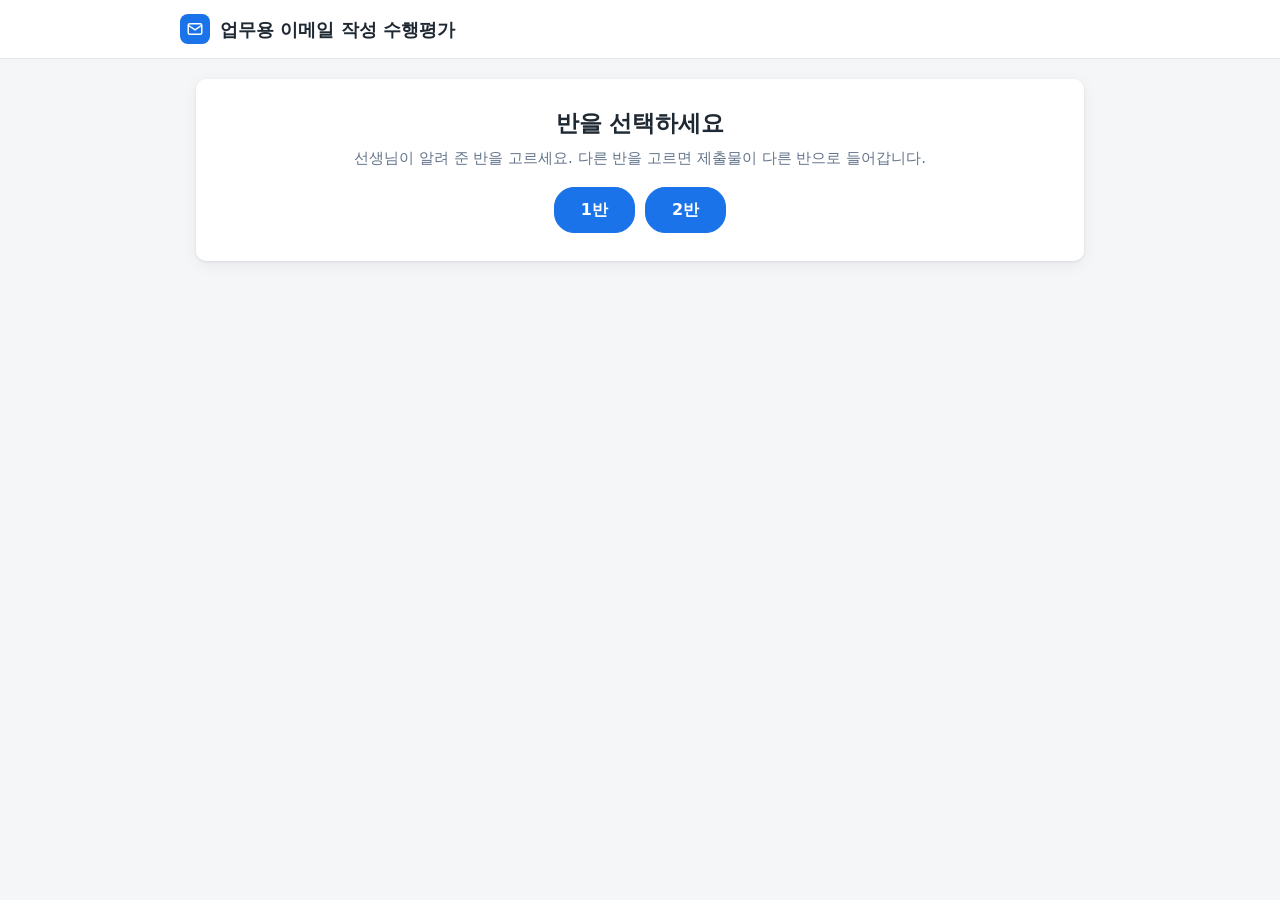
<file: index.html>
<!doctype html>
<html lang="ko">
<head>
  <meta charset="utf-8">
  <meta name="viewport" content="width=device-width, initial-scale=1">
  <title>이메일 작성 수행평가</title>
  <link rel="stylesheet" href="style.css">
  <script src="config.js"></script>
  <script src="vendor/supabase.js"></script>
</head>
<body>
  <div class="topbar">
    <div class="topbar-inner">
      <div class="logo" aria-hidden="true">
        <svg width="18" height="18" viewBox="0 0 24 24" fill="none" stroke="currentColor" stroke-width="2"><rect x="3" y="5" width="18" height="14" rx="2"/><path d="m3 7 9 6 9-6"/></svg>
      </div>
      <h1 id="appTitle">업무용 이메일 작성 수행평가</h1>
      <span class="spacer"></span>
      <span id="timer" class="timer hidden"></span>
    </div>
  </div>

  <main>
    <div id="configNotice" class="notice hidden">
      config.js에 Supabase 주소와 키가 아직 입력되지 않았습니다. 지금은 작성·미리보기만 되고 제출은 되지 않습니다.
    </div>
    <div id="closedNotice" class="notice closed hidden">
      <b>시험이 종료되었습니다.</b> 더 이상 작성하거나 제출할 수 없습니다.
    </div>

    <section id="classPicker" class="card class-picker hidden">
      <h2>반을 선택하세요</h2>
      <p>선생님이 알려 준 반을 고르세요. 다른 반을 고르면 제출물이 다른 반으로 들어갑니다.</p>
      <div class="class-list"></div>
    </section>

    <section id="composeView">
      <div class="card student">
        <span class="title">응시자 정보</span>
        <label>학번 <input id="studentNo" inputmode="numeric" maxlength="20" placeholder="예: 20315" autocomplete="off"></label>
        <label>이름 <input id="studentName" maxlength="30" placeholder="예: 홍길동" autocomplete="off"></label>
        <div class="save-guide">
          <b>💾 작성 내용은 30초마다 자동 저장됩니다.</b> (첨부파일 제외)<br>
          컴퓨터가 꺼지거나 다시 시작되면 <b>손을 들어 선생님께 알린 뒤</b>, 선생님 안내에 따라 학번과 이름을 다시 입력하세요. 저장된 내용을 이어서 쓸 수 있습니다.
        </div>
      </div>

      <div class="card task-files hidden" id="taskFiles">
        <span class="title">과제 파일</span>
        <span class="tf-hint">필요한 파일만 내려받아 [파일 첨부]로 첨부하세요.</span>
        <div class="tf-list" id="taskFileList"></div>
      </div>

      <div class="card" id="composeCard">
        <div class="compose-head">
          <span>새 메일 작성</span>
          <span class="saved" id="savedAt"></span>
        </div>

        <div class="row">
          <div class="label">보내는 사람</div>
          <div class="chips" data-field="from" data-max="1"><input type="text" maxlength="200" placeholder="이름과 이메일 주소 입력 후 Enter (예: 홍길동 gildong@company.co.kr)" autocomplete="off"></div>
        </div>
        <div class="row">
          <div class="label">받는 사람</div>
          <div class="chips" data-field="to"><input type="text" placeholder="이메일 주소 입력 후 Enter" autocomplete="off"></div>
        </div>
        <div class="row">
          <div class="label">참조<small>CC</small></div>
          <div class="chips" data-field="cc"><input type="text" autocomplete="off"></div>
        </div>
        <div class="row">
          <div class="label">숨은 참조<small>BCC</small></div>
          <div class="chips" data-field="bcc"><input type="text" autocomplete="off"></div>
        </div>
        <div class="row">
          <div class="label">제목</div>
          <input class="plain" id="subject" maxlength="300" autocomplete="off">
        </div>

        <div class="body-area">
          <textarea id="body" maxlength="20000" placeholder="본문을 입력하세요."></textarea>
        </div>

        <div class="sig-area">
          <div class="label">서명</div>
          <textarea id="signature" maxlength="2000" placeholder="예:&#10;홍길동&#10;○○상사 영업팀&#10;010-0000-0000&#10;gildong.hong@company.co.kr"></textarea>
        </div>

        <div class="attach-list" id="attachList"></div>
        <div class="dropzone" id="dropzone">여기에 파일을 놓으면 첨부됩니다</div>

        <div class="toolbar">
          <button class="btn primary" id="sendBtn" type="button">보내기</button>
          <button class="btn" id="attachBtn" type="button" title="파일 첨부">
            <svg viewBox="0 0 24 24" fill="none" stroke="currentColor" stroke-width="2"><path d="m21.4 11.1-9.2 9.2a6 6 0 0 1-8.5-8.5l9.2-9.2a4 4 0 0 1 5.7 5.7l-9.2 9.2a2 2 0 0 1-2.8-2.8l8.5-8.5"/></svg>
            파일 첨부
          </button>
          <button class="btn" id="previewBtn" type="button">미리보기</button>
          <span class="spacer"></span>
          <button class="btn danger" id="resetBtn" type="button">모두 지우기</button>
          <input type="file" id="fileInput" multiple hidden>
        </div>
      </div>
    </section>

    <section id="doneView" class="card success hidden">
      <div class="check">
        <svg width="34" height="34" viewBox="0 0 24 24" fill="none" stroke="currentColor" stroke-width="2.5"><path d="M20 6 9 17l-5-5"/></svg>
      </div>
      <h2>제출이 완료되었습니다</h2>
      <p>선생님께 메일이 정상적으로 제출되었습니다.</p>
      <div class="receipt" id="receipt"></div>
      <p style="margin-top:20px"><button class="btn" id="newBtn" type="button">새로 작성하기</button></p>
    </section>
  </main>

  <div class="modal-bg" id="modal">
    <div class="modal" role="dialog" aria-modal="true" aria-labelledby="modalTitle">
      <header><span id="modalTitle">미리보기</span><button class="x" data-close aria-label="닫기">×</button></header>
      <div class="content" id="modalContent"></div>
      <footer id="modalFooter"></footer>
    </div>
  </div>

<script>
(function () {
  const CFG = Object.assign({ TITLE: "업무용 이메일 작성 수행평가", MAX_FILES: 5, MAX_FILE_MB: 10 }, window.APP_CONFIG || {});
  const $ = (id) => document.getElementById(id);

  // ---------- 반별 사이트: 주소의 ?class=1 로 반을 정함 ----------
  const CLASSES = CFG.CLASSES || [];
  const cls = CLASSES.find((c) => c.id === new URLSearchParams(location.search).get("class")) || null;
  document.title = CFG.TITLE + (cls ? " · " + cls.name : "");
  $("appTitle").textContent = CFG.TITLE;
  if (cls) $("appTitle").appendChild(Object.assign(document.createElement("span"), { className: "class-badge", textContent: cls.name }));
  if (CLASSES.length && !cls) {
    // 반 주소 없이 들어온 경우: 반 고르기 화면만 보여 줌
    $("composeView").classList.add("hidden");
    const box = $("classPicker"); box.classList.remove("hidden");
    CLASSES.forEach((c) => {
      const a = Object.assign(document.createElement("a"), { className: "btn primary", href: "?class=" + encodeURIComponent(c.id), textContent: c.name });
      box.querySelector(".class-list").appendChild(a);
    });
    return;
  }

  // 브라우저 저장 공간도 반마다 따로 씀 → 다른 반 학생 내용은 읽지 않음
  const KS = cls ? ":" + cls.id : "";
  const DRAFT_KEY = "email-assessment-draft-v1" + KS;
  const DRAFT_ID_KEY = "email-assessment-draft-id-v1" + KS; // 이 브라우저의 서버 자동저장 칸 번호
  const DRAFT_OWNER_KEY = "email-assessment-draft-owner-v1" + KS; // 그 칸의 주인 "학번|이름"
  let draftId = null, draftOwner = "";
  try { draftId = localStorage.getItem(DRAFT_ID_KEY); draftOwner = localStorage.getItem(DRAFT_OWNER_KEY) || ""; } catch (_) {}
  let classApi = !!cls; // update-v3.sql 실행 전이면 checkStatus에서 false로 바뀜(예전 방식)

  // 과제 파일 내려받기 목록
  (CFG.ASSIGNMENT_FILES || []).forEach((f) => {
    const a = document.createElement("a");
    a.className = "attach"; a.href = f.path; a.download = f.name; a.textContent = "⬇ " + f.name;
    $("taskFileList").appendChild(a);
  });
  $("taskFiles").classList.toggle("hidden", !(CFG.ASSIGNMENT_FILES || []).length);

  const configured = !!(CFG.SUPABASE_URL && CFG.SUPABASE_ANON_KEY && window.supabase);
  const sb = configured ? window.supabase.createClient(CFG.SUPABASE_URL, CFG.SUPABASE_ANON_KEY, { auth: { persistSession: false } }) : null;
  if (!configured) $("configNotice").classList.remove("hidden");

  // ---------- 이메일 주소 입력(칩) ----------
  function extractEmail(s) {
    const m = s.match(/<([^<>]+)>\s*$/);
    return (m ? m[1] : s).trim();
  }
  // "홍길동 gildong@a.com", "홍길동<gildong@a.com>" → "홍길동 <gildong@a.com>" (이름 없으면 주소만)
  function normalizeAddr(s) {
    s = s.trim();
    const m = s.match(/^(.*?)[\s<]*([^\s<>]+@[^\s<>]+?)>?$/);
    if (!m) return s;
    const name = m[1].replace(/["']/g, "").trim();
    return name ? `${name} <${m[2]}>` : m[2];
  }
  function isValidEmail(s) {
    return /^[^\s@<>(),;]+@[^\s@<>(),;]+\.[A-Za-z]{2,}$/.test(extractEmail(s));
  }

  const chipFields = {};
  document.querySelectorAll(".chips").forEach((box) => {
    const input = box.querySelector("input");
    const max = Number(box.dataset.max) || 0; // 보내는 사람: 1명
    let items = [];

    function render() {
      box.querySelectorAll(".chip").forEach((c) => c.remove());
      items.forEach((addr, i) => {
        const chip = document.createElement("span");
        chip.className = "chip" + (isValidEmail(addr) ? "" : " invalid");
        chip.title = (isValidEmail(addr) ? addr : "올바른 이메일 형식이 아닙니다") + " — 눌러서 고치기";
        const text = document.createElement("span");
        text.textContent = addr;
        text.className = "chip-text";
        // 칩을 누르면 입력칸으로 되돌려 고칠 수 있음 (mousedown: 입력칸 blur보다 먼저 처리)
        text.addEventListener("mousedown", (e) => {
          e.preventDefault(); e.stopPropagation();
          const pending = input.value.trim();
          items.splice(i, 1);
          if (pending) items.push(...pending.split(/[,;\n]+(?![^<]*>)/).map(normalizeAddr).filter(Boolean));
          if (max) items = items.slice(0, max - 1);
          render();
          input.value = addr; input.focus(); input.setSelectionRange(addr.length, addr.length);
          saveDraft();
        });
        const x = document.createElement("button");
        x.type = "button";
        x.setAttribute("aria-label", addr + " 삭제");
        x.innerHTML = '<svg width="12" height="12" viewBox="0 0 24 24" fill="none" stroke="currentColor" stroke-width="3"><path d="M18 6 6 18M6 6l12 12"/></svg>';
        x.addEventListener("click", (e) => { e.stopPropagation(); items.splice(i, 1); render(); saveDraft(); input.focus(); });
        chip.append(text, x);
        box.insertBefore(chip, input);
      });
      input.style.display = max && items.length >= max ? "none" : "";
    }
    function commit() {
      const raw = input.value;
      // "이름 <주소>" 형식 안의 쉼표는 보존하고, 그 외 쉼표·세미콜론·줄바꿈으로 분리
      const parts = raw.split(/[,;\n]+(?![^<]*>)/).map(normalizeAddr).filter(Boolean);
      if (parts.length) {
        items.push(...parts);
        if (max) items = items.slice(0, max);
        input.value = ""; render(); saveDraft();
      }
    }
    input.addEventListener("keydown", (e) => {
      if (e.isComposing) return;
      if (e.key === "Enter" || e.key === "," || e.key === ";" || e.key === "Tab" && input.value.trim()) {
        e.preventDefault(); commit();
      } else if (e.key === "Backspace" && !input.value && items.length) {
        items.pop(); render(); saveDraft();
      }
    });
    input.addEventListener("blur", commit);
    input.addEventListener("input", saveDraft);
    input.addEventListener("paste", () => setTimeout(commit, 0));
    box.addEventListener("click", () => input.focus());

    chipFields[box.dataset.field] = {
      // finalize=true(미리보기·보내기)일 때만 입력 중인 글자를 칩으로 확정.
      // 자동저장 때는 확정하지 않고 그대로 저장만 함 → 치는 도중에 칩이 되지 않음
      get: (finalize) => {
        if (finalize) commit();
        const pending = input.value.trim();
        return finalize || !pending ? items.slice() : [...items, pending];
      },
      set: (arr) => { items = (arr || []).slice(); render(); },
    };
  });

  // ---------- 첨부파일 ----------
  let files = [];
  function fmtSize(n) {
    if (n < 1024) return n + " B";
    if (n < 1024 * 1024) return (n / 1024).toFixed(1) + " KB";
    return (n / 1024 / 1024).toFixed(1) + " MB";
  }
  function renderFiles() {
    const list = $("attachList");
    list.innerHTML = "";
    files.forEach((f, i) => {
      const el = document.createElement("span");
      el.className = "attach";
      el.innerHTML = '<svg width="16" height="16" viewBox="0 0 24 24" fill="none" stroke="currentColor" stroke-width="2"><path d="M14 2H6a2 2 0 0 0-2 2v16a2 2 0 0 0 2 2h12a2 2 0 0 0 2-2V8z"/><path d="M14 2v6h6"/></svg>';
      const name = document.createElement("span"); name.className = "name"; name.textContent = f.name; name.title = f.name;
      const size = document.createElement("span"); size.className = "size"; size.textContent = fmtSize(f.size);
      const x = document.createElement("button");
      x.type = "button"; x.className = "btn"; x.style.cssText = "padding:2px 8px;border-radius:6px";
      x.textContent = "삭제";
      x.addEventListener("click", () => { files.splice(i, 1); renderFiles(); });
      el.append(name, size, x);
      list.appendChild(el);
    });
    list.style.paddingBottom = files.length ? "4px" : "0";
  }
  function addFiles(list) {
    const msgs = [];
    for (const f of list) {
      if (files.length >= CFG.MAX_FILES) { msgs.push(`첨부파일은 최대 ${CFG.MAX_FILES}개까지 가능합니다.`); break; }
      if (f.size > CFG.MAX_FILE_MB * 1024 * 1024) { msgs.push(`"${f.name}" 파일이 ${CFG.MAX_FILE_MB}MB를 넘습니다.`); continue; }
      if (f.size === 0) { msgs.push(`"${f.name}"은(는) 빈 파일입니다.`); continue; }
      files.push(f);
    }
    renderFiles();
    if (msgs.length) alert(msgs.join("\n"));
  }
  $("attachBtn").addEventListener("click", () => $("fileInput").click());
  $("fileInput").addEventListener("change", (e) => { addFiles(e.target.files); e.target.value = ""; });

  const card = $("composeCard"), dz = $("dropzone");
  let dragDepth = 0;
  card.addEventListener("dragenter", (e) => { if ([...e.dataTransfer.types].includes("Files")) { e.preventDefault(); dragDepth++; dz.classList.add("active"); } });
  card.addEventListener("dragover", (e) => { if ([...e.dataTransfer.types].includes("Files")) e.preventDefault(); });
  card.addEventListener("dragleave", () => { if (--dragDepth <= 0) { dragDepth = 0; dz.classList.remove("active"); } });
  card.addEventListener("drop", (e) => {
    if (!e.dataTransfer.files.length) return;
    e.preventDefault(); dragDepth = 0; dz.classList.remove("active"); addFiles(e.dataTransfer.files);
  });

  // ---------- 임시 저장: 이 브라우저(자동) + 서버(아래 '서버 임시저장'), 첨부파일 제외 ----------
  const textIds = ["studentNo", "studentName", "subject", "body", "signature"];
  let saveTimer, dirty = false, localSavedAt = "", serverSavedAt = "";
  const hhmm = (d) => (d ? new Date(d) : new Date()).toLocaleTimeString("ko-KR", { hour: "2-digit", minute: "2-digit" });
  function showSaved(err) {
    const parts = [];
    if (serverSavedAt) parts.push("서버 저장 " + serverSavedAt);
    if (localSavedAt) parts.push("이 PC 저장 " + localSavedAt);
    $("savedAt").textContent = err ? "⚠ " + err : parts.join(" · ");
    $("savedAt").style.color = err ? "#ffd5d1" : "";
  }
  function collect(finalize) {
    const d = {};
    textIds.forEach((id) => (d[id] = $(id).value));
    d.sender = chipFields.from.get(finalize)[0] || "";
    d.to = chipFields.to.get(finalize); d.cc = chipFields.cc.get(finalize); d.bcc = chipFields.bcc.get(finalize);
    return d;
  }
  function saveDraft() {
    dirty = true;
    clearTimeout(saveTimer);
    saveTimer = setTimeout(() => {
      if (pendingLocal) return; // 앞 사람 저장분 처리 전에는 덮어쓰지 않음
      try {
        localStorage.setItem(DRAFT_KEY, JSON.stringify(collect()));
        localSavedAt = hhmm(); showSaved();
      } catch (_) {}
    }, 500);
  }
  // 이 PC에 남은 저장분은 바로 보여주지 않고, 같은 학번·이름을 입력했을 때만 불러옴
  // (앞 반 학생이 쓰던 내용이 다음 학생 화면에 뜨지 않게)
  let pendingLocal = null;
  function loadDraft() {
    try { pendingLocal = JSON.parse(localStorage.getItem(DRAFT_KEY) || "null"); } catch (_) {}
    if (pendingLocal && !(pendingLocal.studentNo || "").trim()) pendingLocal = null;
  }
  function resolveLocal() {
    if (!pendingLocal) return;
    const no = $("studentNo").value.trim(), name = $("studentName").value.trim();
    if (!no || !name) return;
    const d = pendingLocal; pendingLocal = null;
    if ((d.studentNo || "").trim() === no && (d.studentName || "").trim() === name) {
      const cur = collect();
      if ((cur.body.trim() || cur.subject.trim()) && !confirm("이 PC에 저장된 작성 내용이 있습니다. 불러올까요?")) { saveDraft(); return; }
      ["subject", "body", "signature"].forEach((id) => { if (typeof d[id] === "string") $(id).value = d[id]; });
      chipFields.from.set(d.sender ? [d.sender] : []);
      chipFields.to.set(d.to); chipFields.cc.set(d.cc); chipFields.bcc.set(d.bcc);
    } else {
      try { localStorage.removeItem(DRAFT_KEY); } catch (_) {}
    }
    saveDraft();
  }
  ["studentNo", "studentName"].forEach((id) => $(id).addEventListener("change", resolveLocal));
  function clearAll() {
    textIds.forEach((id) => ($(id).value = ""));
    ["from", "to", "cc", "bcc"].forEach((k) => chipFields[k].set([]));
    files = []; renderFiles();
    try { [DRAFT_KEY, DRAFT_ID_KEY, DRAFT_OWNER_KEY].forEach((k) => localStorage.removeItem(k)); } catch (_) {}
    draftId = null; draftOwner = ""; pendingLocal = null; dirty = false; localSavedAt = ""; serverSavedAt = ""; showSaved();
  }
  textIds.forEach((id) => $(id).addEventListener("input", saveDraft));
  loadDraft();

  window.addEventListener("beforeunload", (e) => {
    if (!$("composeView").classList.contains("hidden") && ($("body").value.trim() || files.length)) { e.preventDefault(); e.returnValue = ""; }
  });

  // ---------- 미리보기 / 모달 ----------
  function el(tag, cls, text) { const n = document.createElement(tag); if (cls) n.className = cls; if (text != null) n.textContent = text; return n; }

  function buildMailView(d) {
    const wrap = el("div", "mailview");
    wrap.appendChild(el("h3", "subj" + (d.subject.trim() ? "" : " empty"), d.subject.trim() || "(제목 없음)"));
    const dl = el("dl");
    const add = (k, v) => { if (!v) return; dl.append(el("dt", null, k), el("dd", null, v)); };
    add("보내는 사람", d.sender.trim() || "(입력 안 함)");
    add("받는 사람", d.to.join(", ") || "(없음)");
    add("참조", d.cc.join(", "));
    add("숨은 참조", d.bcc.join(", "));
    add("첨부", files.length ? files.length + "개" : "");
    wrap.appendChild(dl);
    wrap.appendChild(el("div", "body", d.body || "(본문 없음)"));
    if (d.signature.trim()) wrap.appendChild(el("div", "sig", d.signature));
    if (files.length) {
      const fl = el("div", "files");
      files.forEach((f) => { const a = el("span", "attach"); a.append(el("span", "name", f.name), el("span", "size", fmtSize(f.size))); fl.appendChild(a); });
      wrap.appendChild(fl);
    }
    return wrap;
  }

  const modal = $("modal");
  let modalLocked = false;
  function openModal(title, nodes, buttons) {
    $("modalTitle").textContent = title;
    const c = $("modalContent"); c.innerHTML = ""; nodes.forEach((n) => c.appendChild(n));
    const f = $("modalFooter"); f.innerHTML = ""; buttons.forEach((b) => f.appendChild(b));
    modal.classList.add("open");
  }
  function closeModal() { if (!modalLocked) modal.classList.remove("open"); }
  modal.addEventListener("click", (e) => { if (e.target === modal || e.target.hasAttribute("data-close")) closeModal(); });
  document.addEventListener("keydown", (e) => { if (e.key === "Escape") closeModal(); });
  function button(label, cls, onClick) { const b = el("button", "btn " + (cls || ""), label); b.type = "button"; b.addEventListener("click", onClick); return b; }

  $("previewBtn").addEventListener("click", () => {
    openModal("미리보기 (받는 사람에게 보이는 모습)", [buildMailView(collect(true))], [button("닫기", "", closeModal)]);
  });

  $("resetBtn").addEventListener("click", () => {
    if (confirm("작성한 내용을 모두 지울까요? 되돌릴 수 없습니다.")) clearAll();
  });

  // ---------- 제출 ----------
  function listNode(cls, items) { const ul = el("ul", cls); items.forEach((t) => ul.appendChild(el("li", null, t))); return ul; }

  $("sendBtn").addEventListener("click", () => {
    const d = collect(true);
    const errors = [], warns = [];
    if (!d.studentNo.trim()) errors.push("학번을 입력하세요.");
    if (!d.studentName.trim()) errors.push("이름을 입력하세요.");
    if (!d.to.length) errors.push("받는 사람을 한 명 이상 입력하세요.");
    const bad = [d.sender, ...d.to, ...d.cc, ...d.bcc].filter((a) => a && !isValidEmail(a));
    if (bad.length) errors.push("이메일 주소 형식이 올바르지 않습니다: " + bad.join(", "));
    if (!d.subject.trim()) warns.push("제목이 비어 있습니다.");
    if (!d.body.trim()) warns.push("본문이 비어 있습니다.");

    if (errors.length) {
      openModal("보낼 수 없습니다", [listNode("err-list", errors)], [button("확인", "primary", closeModal)]);
      return;
    }
    const nodes = [];
    if (warns.length) nodes.push(listNode("warn-list", warns));
    const who = el("p", null, `${d.studentNo.trim()} ${d.studentName.trim()} 학생, 아래 내용으로 제출합니다. 제출 후에는 수정할 수 없습니다.`);
    who.style.cssText = "margin:0 0 14px;color:var(--muted);font-size:14px";
    nodes.push(who, buildMailView(d));
    const status = el("span", null, ""); status.style.cssText = "margin-right:auto;align-self:center;color:var(--muted);font-size:14px";
    const sendNow = button("제출하기", "primary", () => submit(d, sendNow, status));
    if (!configured) { sendNow.disabled = true; status.textContent = "Supabase 설정 전이라 제출할 수 없습니다."; }
    openModal("이대로 보낼까요?", nodes, [status, button("계속 작성", "", closeModal), sendNow]);
  });

  function uuid() {
    if (crypto.randomUUID) return crypto.randomUUID();
    return "10000000-1000-4000-8000-100000000000".replace(/[018]/g, (c) => (c ^ crypto.getRandomValues(new Uint8Array(1))[0] & 15 >> c / 4).toString(16));
  }

  async function submit(d, btn, status) {
    modalLocked = true;
    btn.disabled = true;
    $("modalFooter").querySelectorAll("button").forEach((b) => (b.disabled = true));
    const id = uuid();
    try {
      const meta = [];
      for (let i = 0; i < files.length; i++) {
        const f = files[i];
        status.textContent = `첨부파일 업로드 중… (${i + 1}/${files.length})`;
        const ext = (f.name.match(/\.([A-Za-z0-9]{1,10})$/) || ["", "bin"])[1].toLowerCase();
        const path = `${classApi ? cls.id + "/" : ""}${id}/${i + 1}.${ext}`; // 저장소 경로는 영문만 가능 → 원래 파일명은 DB에 기록
        const { error } = await sb.storage.from("attachments").upload(path, f, { contentType: f.type || "application/octet-stream", upsert: false });
        if (error) throw new Error(`"${f.name}" 업로드 실패: ${error.message}`);
        meta.push({ name: f.name, size: f.size, type: f.type || "", path });
      }
      status.textContent = "제출 중…";
      const row = {
        id,
        student_no: d.studentNo.trim(),
        student_name: d.studentName.trim(),
        sender: d.sender.trim(),
        to_addrs: d.to, cc_addrs: d.cc, bcc_addrs: d.bcc,
        subject: d.subject, body: d.body, signature: d.signature,
        attachments: meta,
        ...(classApi ? { class_id: cls.id } : {}),
      };
      const { error } = await sb.from("submissions").insert(row);
      if (error) throw new Error(error.message);

      modalLocked = false; closeModal();
      const r = $("receipt"); r.innerHTML = "";
      const now = new Date().toLocaleString("ko-KR", { timeZone: "Asia/Seoul" });
      [["응시자", `${row.student_no} ${row.student_name}`], ["제출 시각", now], ["접수 번호", id.slice(0, 8).toUpperCase()]]
        .forEach(([k, v]) => { const p = el("div"); p.append(el("b", null, k + " "), document.createTextNode(v)); r.appendChild(p); });
      clearAll();
      $("composeView").classList.add("hidden");
      $("doneView").classList.remove("hidden");
      window.scrollTo(0, 0);
    } catch (err) {
      modalLocked = false;
      $("modalFooter").querySelectorAll("button").forEach((b) => (b.disabled = false));
      status.style.color = "var(--danger)";
      const msg = String(err.message || err);
      status.textContent = /row-level security|violates/i.test(msg)
        ? "시험이 종료되어 제출할 수 없습니다."
        : "제출 실패: " + msg + " — 선생님께 알려주세요.";
      checkStatus();
    }
  }

  $("newBtn").addEventListener("click", () => {
    $("doneView").classList.add("hidden");
    $("composeView").classList.remove("hidden");
  });

  // ---------- 서버 자동저장 (재부팅 대비, 교사가 복원 허용) ----------
  let serverSaving = false;
  async function serverSave() {
    if (!configured || locked || serverSaving) return;
    const d = collect();
    if (!d.studentNo.trim() || !d.studentName.trim()) return;
    // 학번·이름이 바뀌면(다음 학생) 새 칸에 저장 → 앞 학생의 서버 저장분을 덮어쓰지 않음
    const owner = d.studentNo.trim() + "|" + d.studentName.trim();
    if (!draftId || draftOwner !== owner) {
      draftId = uuid(); draftOwner = owner;
      try { localStorage.setItem(DRAFT_ID_KEY, draftId); localStorage.setItem(DRAFT_OWNER_KEY, owner); } catch (_) {}
    }
    serverSaving = true;
    const wasDirty = dirty; dirty = false;
    const args = { p_id: draftId, p_no: d.studentNo, p_name: d.studentName, p_data: d };
    const { data, error } = await sb.rpc("save_draft", classApi ? { ...args, p_class: cls.id } : args);
    serverSaving = false;
    if (error || !data || !data.ok) {
      dirty = dirty || wasDirty;
      // PGRST202 = update-v2.sql 실행 전(함수 없음) → 학생에게 오류를 보이지 않음
      if (!(data && data.error === "closed") && !(error && error.code === "PGRST202")) showSaved("서버 자동저장 실패 — 계속 작성하세요");
      return;
    }
    serverSavedAt = hhmm(data.updated_at); showSaved();
  }
  setInterval(() => { if (dirty) serverSave(); }, 30000);

  // 교사가 [복원 허용]을 누르면, 같은 학번·이름을 입력한 화면에 복원 안내가 뜸
  let restoreAsking = false;
  async function checkRestore() {
    if (!configured || locked || restoreAsking) return;
    const no = $("studentNo").value.trim(), name = $("studentName").value.trim();
    if (!no || !name) return;
    restoreAsking = true;
    const { data, error } = await sb.rpc("claim_restore", classApi ? { p_class: cls.id, p_no: no, p_name: name } : { p_no: no, p_name: name });
    if (!error && data && data.ok) {
      if (confirm(`선생님이 복원을 허용한 작성 내용이 있습니다 (${hhmm(data.updated_at)} 저장).\n지금 화면의 내용을 이것으로 바꿀까요?`)) {
        const d = data.data || {};
        ["subject", "body", "signature"].forEach((id) => { $(id).value = typeof d[id] === "string" ? d[id] : ""; });
        chipFields.from.set(d.sender ? [d.sender] : []);
        chipFields.to.set(d.to); chipFields.cc.set(d.cc); chipFields.bcc.set(d.bcc);
        draftId = data.id; draftOwner = no + "|" + name; pendingLocal = null;
        try { localStorage.setItem(DRAFT_ID_KEY, draftId); localStorage.setItem(DRAFT_OWNER_KEY, draftOwner); } catch (_) {}
        serverSavedAt = hhmm(data.updated_at);
        saveDraft(); dirty = false;
        alert("복원했습니다." + (files.length ? "" : " 첨부파일은 다시 첨부하세요."));
      }
    }
    restoreAsking = false;
  }
  ["studentNo", "studentName"].forEach((id) => $(id).addEventListener("change", checkRestore));

  // ---------- 시험 상태: 마감되면 화면 잠금 ----------
  let locked = false, closesAt = null, clockOffset = 0, finalSaveDone = false;
  function setLocked(on) {
    if (on === locked) return;
    locked = on;
    $("closedNotice").classList.toggle("hidden", !on);
    $("composeView").querySelectorAll("input, textarea").forEach((n) => (n.readOnly = on));
    $("composeView").querySelectorAll("button").forEach((n) => { if (n.id !== "previewBtn") n.disabled = on; });
    $("composeView").classList.toggle("locked", on);
    if (on) { modalLocked = false; closeModal(); }
  }
  function tick() {
    const t = $("timer");
    if (!closesAt || locked) { t.classList.toggle("hidden", !locked); t.textContent = "시험 종료"; t.className = "timer" + (locked ? " over" : " hidden"); return; }
    const left = Math.floor((closesAt - (Date.now() + clockOffset)) / 1000);
    if (left <= 0) { setLocked(true); checkStatus(); return tick(); }
    if (left <= 30 && !finalSaveDone) { finalSaveDone = true; serverSave(); }
    const h = Math.floor(left / 3600), m = Math.floor((left % 3600) / 60), s = left % 60;
    const pad = (n) => String(n).padStart(2, "0");
    t.textContent = "남은 시간 " + (h ? h + ":" : "") + pad(m) + ":" + pad(s);
    t.className = "timer" + (left <= 300 ? " warn" : "");
  }
  async function checkStatus() {
    if (!configured) return;
    let { data, error } = await sb.rpc("exam_status", classApi ? { p_class: cls.id } : {});
    if (classApi && error && error.code === "PGRST202") { // update-v3.sql 실행 전 → 예전 방식
      classApi = false;
      ({ data, error } = await sb.rpc("exam_status"));
    }
    if (error || !data) return; // update-v2.sql 실행 전이면 항상 열린 것으로 취급
    clockOffset = new Date(data.now).getTime() - Date.now();
    closesAt = data.closes_at ? new Date(data.closes_at).getTime() : null;
    if (!closesAt || closesAt - (Date.now() + clockOffset) > 30000) finalSaveDone = false;
    setLocked(!data.open);
    tick();
    checkRestore();
  }
  checkStatus();
  setInterval(checkStatus, 20000);
  setInterval(tick, 1000);
})();
</script>
</body>
</html>
</file>
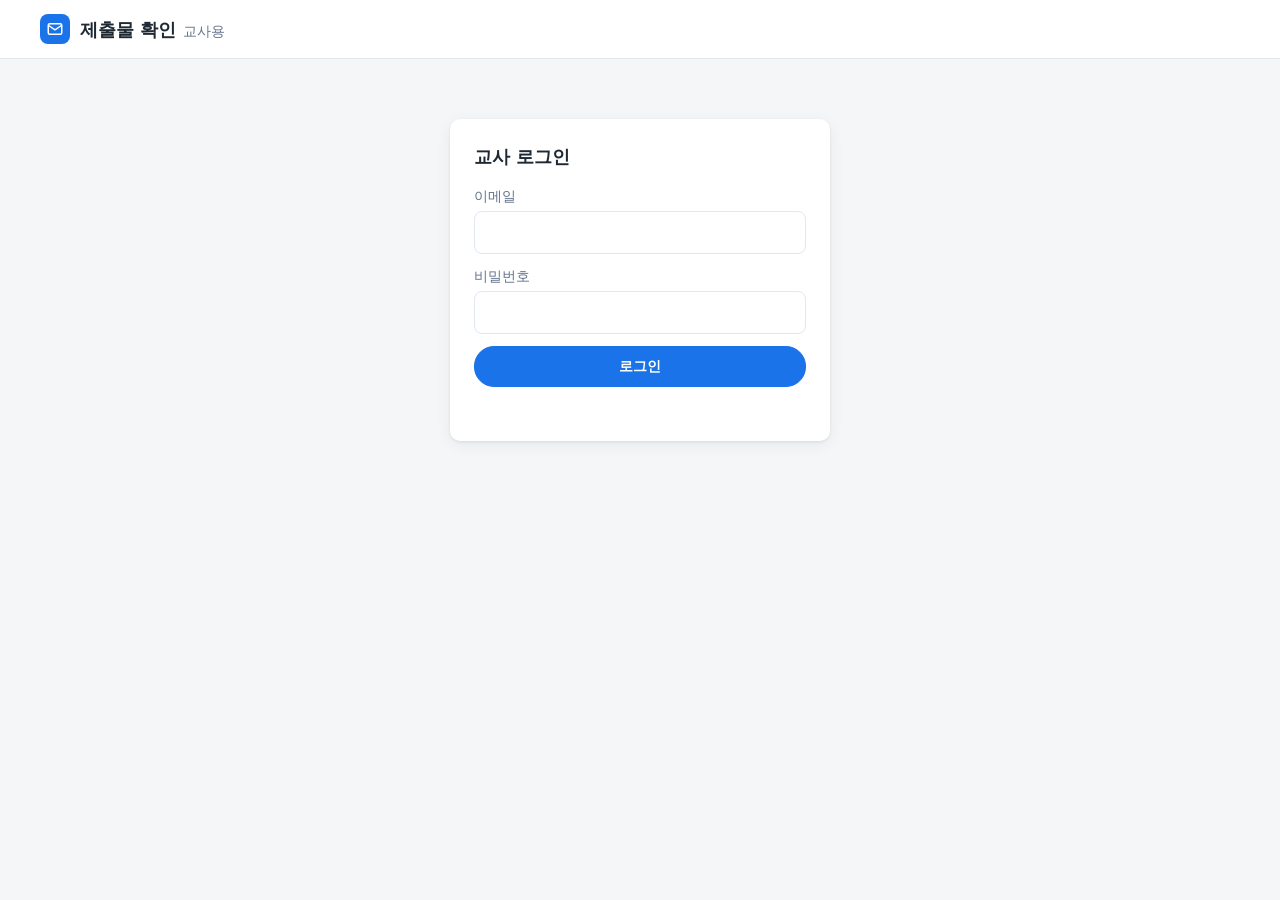
<file: teacher.html>
<!doctype html>
<html lang="ko">
<head>
  <meta charset="utf-8">
  <meta name="viewport" content="width=device-width, initial-scale=1">
  <meta name="robots" content="noindex">
  <title>제출물 확인</title>
  <link rel="stylesheet" href="style.css">
  <script src="config.js"></script>
  <script src="vendor/supabase.js"></script>
  <style>
    main { max-width: 1200px; }
    .topbar-inner { max-width: 1200px; }
    .login { max-width: 380px; margin: 60px auto; padding: 24px; }
    .login h2 { margin: 0 0 16px; font-size: 18px; }
    .login label { display: block; font-size: 14px; color: var(--muted); margin-bottom: 12px; }
    .login input { display: block; width: 100%; margin-top: 4px; padding: 10px 12px; border: 1px solid var(--line); border-radius: 8px; }
    .login .btn { width: 100%; justify-content: center; }
    .login .msg { color: var(--danger); font-size: 14px; min-height: 20px; margin-top: 10px; }

    .bar { display: flex; flex-wrap: wrap; gap: 10px; align-items: center; padding: 12px 16px; }
    .bar input[type=search] { flex: 1; min-width: 180px; padding: 8px 12px; border: 1px solid var(--line); border-radius: 20px; }
    .bar label { font-size: 14px; color: var(--muted); display: flex; gap: 6px; align-items: center; }
    .count { font-size: 14px; color: var(--muted); }

    .split { display: grid; grid-template-columns: minmax(0, 420px) minmax(0, 1fr); gap: 16px; margin-top: 16px; align-items: start; }
    .list { max-height: calc(100vh - 220px); overflow: auto; }
    .item { display: block; width: 100%; text-align: left; border: 0; border-bottom: 1px solid var(--line); background: transparent; padding: 12px 16px; cursor: pointer; }
    .item:hover { background: var(--surface-2); }
    .item.sel { background: var(--primary-soft); }
    .item .top { display: flex; gap: 8px; align-items: baseline; }
    .item .who { font-weight: 700; }
    .item .when { margin-left: auto; color: var(--muted); font-size: 12px; white-space: nowrap; }
    .item .s { color: var(--text); font-size: 14px; overflow: hidden; text-overflow: ellipsis; white-space: nowrap; }
    .item .meta { color: var(--muted); font-size: 12px; }
    .tag { display: inline-block; font-size: 11px; padding: 0 6px; border-radius: 10px; background: #fef7e0; color: #8a5a00; margin-left: 4px; }
    .detail { padding: 20px; min-height: 300px; }
    .detail .empty { color: var(--muted); text-align: center; padding: 80px 0; }
    .detail .actions { display: flex; gap: 8px; justify-content: flex-end; margin-bottom: 12px; flex-wrap: wrap; }
    .detail .stu { color: var(--muted); font-size: 14px; margin-bottom: 10px; }
    .exam { display: flex; flex-wrap: wrap; gap: 10px; align-items: center; padding: 14px 16px; margin-bottom: 16px; }
    .exam .spacer { flex: 1; }
    .exam input[type=datetime-local] { padding: 6px 10px; border: 1px solid var(--line); border-radius: 8px; }
    .tabs { display: inline-flex; border: 1px solid var(--line); border-radius: 20px; overflow: hidden; }
    .tabs button { border: 0; background: transparent; padding: 7px 14px; cursor: pointer; font-size: 14px; }
    .tabs button.on { background: var(--primary); color: #fff; font-weight: 600; }
    .tag.ok { background: var(--ok-soft); color: var(--ok); }
    .tag.wait { background: var(--primary-soft); color: #174ea6; }
    .class-row select { padding: 7px 10px; border: 1px solid var(--line); border-radius: 8px; font-size: 15px; background: var(--surface); }
    .class-row code { background: var(--surface-2); padding: 2px 6px; border-radius: 4px; color: var(--text); word-break: break-all; }
    .tag.cls { background: var(--primary); color: #fff; }
    .help { font-size: 13px; color: var(--muted); background: var(--surface-2); border-radius: 8px; padding: 8px 12px; margin-bottom: 12px; }

    @media (max-width: 860px) {
      .split { grid-template-columns: 1fr; }
      .list { max-height: 50vh; }
    }
    @media print {
      .split { display: block; }
      .list, .bar, .detail .actions { display: none !important; }
    }
  </style>
</head>
<body>
  <div class="topbar">
    <div class="topbar-inner">
      <div class="logo" aria-hidden="true">
        <svg width="18" height="18" viewBox="0 0 24 24" fill="none" stroke="currentColor" stroke-width="2"><rect x="3" y="5" width="18" height="14" rx="2"/><path d="m3 7 9 6 9-6"/></svg>
      </div>
      <h1>제출물 확인 <span style="font-weight:400;color:var(--muted);font-size:14px">교사용</span></h1>
      <span class="spacer"></span>
      <span id="who" style="font-size:13px;color:var(--muted)"></span>
      <button class="btn hidden" id="logoutBtn" type="button">로그아웃</button>
    </div>
  </div>

  <main>
    <div id="configNotice" class="notice hidden">config.js에 Supabase 주소와 키를 먼저 입력하세요.</div>

    <form class="card login hidden" id="loginView">
      <h2>교사 로그인</h2>
      <label>이메일 <input type="email" id="email" autocomplete="username" required></label>
      <label>비밀번호 <input type="password" id="password" autocomplete="current-password" required></label>
      <button class="btn primary" type="submit" id="loginBtn">로그인</button>
      <div class="msg" id="loginMsg"></div>
    </form>

    <section id="appView" class="hidden">
      <div class="card exam class-row hidden" id="classRow">
        <b>반</b>
        <select id="classSel"></select>
        <span class="count" id="classLinkBox">학생 주소 <code id="classLink"></code> <button class="btn" id="copyLinkBtn" type="button">복사</button></span>
      </div>
      <div class="card exam">
        <b>시험 상태</b>
        <span class="pill" id="examPill">확인 중…</span>
        <span class="count" id="examInfo"></span>
        <span class="spacer"></span>
        <label class="count">마감 예약 <input type="datetime-local" id="closeAt"></label>
        <button class="btn" id="setCloseBtn" type="button">예약</button>
        <button class="btn" id="clearCloseBtn" type="button">예약 취소</button>
        <button class="btn" id="toggleBtn" type="button">…</button>
      </div>
      <div class="card bar">
        <div class="tabs"><button type="button" id="tabSub" class="on">제출물</button><button type="button" id="tabDraft">작성 중 자동저장</button></div>
        <input type="search" id="q" placeholder="학번, 이름, 제목, 받는 사람으로 검색">
        <label><input type="checkbox" id="latestOnly" checked> 학번별 마지막 제출만</label>
        <span class="count" id="count"></span>
        <button class="btn" id="reloadBtn" type="button">새로고침</button>
        <button class="btn" id="csvBtn" type="button">엑셀(CSV) 내려받기</button>
      </div>
      <div class="split">
        <div class="card list" id="list"></div>
        <div class="card detail" id="detail"><div class="empty">왼쪽 목록에서 제출물을 선택하세요.</div></div>
      </div>
    </section>
  </main>

<script>
(function () {
  const CFG = window.APP_CONFIG || {};
  const $ = (id) => document.getElementById(id);
  if (!CFG.SUPABASE_URL || !CFG.SUPABASE_ANON_KEY || !window.supabase) {
    $("configNotice").classList.remove("hidden");
    return;
  }
  const sb = window.supabase.createClient(CFG.SUPABASE_URL, CFG.SUPABASE_ANON_KEY);
  let rows = [], drafts = [], selectedId = null, mode = "sub", exam = null, examNote = "";

  // ---------- 반 선택 (config.js의 CLASSES) ----------
  const CLASSES = CFG.CLASSES || [];
  const ALL = "*";
  let curClass = ALL;
  const className = (id) => (CLASSES.find((c) => c.id === id) || {}).name || (id ? id + "반" : "반 없음");
  const studentBase = location.href.replace(/teacher\.html.*$/, "").replace(/[?#].*$/, "");
  if (CLASSES.length) {
    $("classRow").classList.remove("hidden");
    const sel = $("classSel");
    CLASSES.forEach((c) => sel.appendChild(Object.assign(document.createElement("option"), { value: c.id, textContent: c.name })));
    sel.appendChild(Object.assign(document.createElement("option"), { value: ALL, textContent: "전체 반 보기" }));
    try { const saved = localStorage.getItem("teacher-class"); if (saved && [...sel.options].some((o) => o.value === saved)) curClass = saved; } catch (_) {}
    if (curClass === ALL) curClass = CLASSES[0].id;
    sel.value = curClass;
    sel.addEventListener("change", () => {
      curClass = sel.value;
      try { localStorage.setItem("teacher-class", curClass); } catch (_) {}
      selectedId = null; $("detail").innerHTML = '<div class="empty">왼쪽 목록에서 선택하세요.</div>';
      renderClassLink(); loadExam(); renderList();
    });
    $("copyLinkBtn").addEventListener("click", async () => {
      try { await navigator.clipboard.writeText($("classLink").textContent); $("copyLinkBtn").textContent = "복사됨 ✓"; }
      catch (_) { prompt("주소를 복사하세요", $("classLink").textContent); }
      setTimeout(() => ($("copyLinkBtn").textContent = "복사"), 1500);
    });
  }
  function renderClassLink() {
    $("classLinkBox").classList.toggle("hidden", curClass === ALL);
    $("classLink").textContent = studentBase + "?class=" + encodeURIComponent(curClass);
  }
  if (CLASSES.length) renderClassLink();

  function el(tag, cls, text) { const n = document.createElement(tag); if (cls) n.className = cls; if (text != null) n.textContent = text; return n; }
  function btn(label, cls, onClick) { const b = el("button", "btn " + (cls || ""), label); b.type = "button"; b.onclick = onClick; return b; }
  const fmtTime = (t) => new Date(t).toLocaleString("ko-KR", { timeZone: "Asia/Seoul", month: "2-digit", day: "2-digit", hour: "2-digit", minute: "2-digit", second: "2-digit" });
  const fmtFull = (t) => new Date(t).toLocaleString("ko-KR", { timeZone: "Asia/Seoul" });
  const fmtSize = (n) => n < 1024 ? n + " B" : n < 1048576 ? (n / 1024).toFixed(1) + " KB" : (n / 1048576).toFixed(1) + " MB";
  const key = (no) => String(no || "").trim();

  // ---------- 로그인 ----------
  async function showForSession(session) {
    if (!session) {
      $("loginView").classList.remove("hidden"); $("appView").classList.add("hidden");
      $("logoutBtn").classList.add("hidden"); $("who").textContent = "";
      return;
    }
    const { data: ok, error } = await sb.rpc("is_teacher");
    if (error || !ok) {
      await sb.auth.signOut();
      $("loginMsg").textContent = "교사 명단(teachers 테이블)에 등록되지 않은 계정입니다.";
      return showForSession(null);
    }
    $("who").textContent = session.user.email;
    $("logoutBtn").classList.remove("hidden");
    $("loginView").classList.add("hidden"); $("appView").classList.remove("hidden");
    loadExam(); load();
  }
  $("loginView").addEventListener("submit", async (e) => {
    e.preventDefault();
    $("loginMsg").textContent = ""; $("loginBtn").disabled = true;
    const { data, error } = await sb.auth.signInWithPassword({ email: $("email").value.trim(), password: $("password").value });
    $("loginBtn").disabled = false;
    if (error) { $("loginMsg").textContent = "로그인 실패: 이메일 또는 비밀번호를 확인하세요."; return; }
    showForSession(data.session);
  });
  $("logoutBtn").addEventListener("click", async () => { await sb.auth.signOut(); rows = []; drafts = []; showForSession(null); });
  sb.auth.getSession().then(({ data }) => showForSession(data.session));

  // ---------- 시험 상태 ----------
  function toLocalInput(t) {
    const d = new Date(t), pad = (n) => String(n).padStart(2, "0");
    return `${d.getFullYear()}-${pad(d.getMonth() + 1)}-${pad(d.getDate())}T${pad(d.getHours())}:${pad(d.getMinutes())}`;
  }
  function renderExam() {
    const pill = $("examPill"), info = $("examInfo"), tb = $("toggleBtn");
    if (!exam) {
      pill.className = "pill"; pill.textContent = examNote ? "반 선택" : "설정 필요";
      info.textContent = examNote || "Supabase에서 update-v2.sql을 실행하세요.";
      ["toggleBtn", "setCloseBtn", "clearCloseBtn", "closeAt"].forEach((id) => ($(id).disabled = true));
      return;
    }
    ["toggleBtn", "setCloseBtn", "clearCloseBtn", "closeAt"].forEach((id) => ($(id).disabled = false));
    pill.className = "pill " + (exam.open ? "open" : "closed");
    pill.textContent = (CLASSES.length ? className(curClass) + " · " : "") + (exam.open ? "진행 중 · 작성/제출 가능" : "마감됨 · 작성/제출 불가");
    const ca = exam.closes_at ? new Date(exam.closes_at) : null;
    if (ca && exam.open) {
      const mins = Math.max(0, Math.round((ca - new Date(exam.now)) / 60000));
      info.textContent = `${fmtFull(ca)} 자동 마감 예정 (약 ${mins}분 남음)`;
    } else if (ca && !exam.open && exam.manual_open) {
      info.textContent = `${fmtFull(ca)}에 자동 마감됨`;
    } else info.textContent = "";
    if (document.activeElement !== $("closeAt")) $("closeAt").value = ca ? toLocalInput(ca) : "";
    tb.textContent = exam.open ? "지금 마감하기" : "다시 열기";
    tb.className = "btn " + (exam.open ? "danger" : "primary");
  }
  async function loadExam() {
    examNote = "";
    if (CLASSES.length && curClass === ALL) {
      exam = null; examNote = "시험 시작·마감은 위에서 반을 고른 뒤 바꿀 수 있습니다."; return renderExam();
    }
    const want = curClass;
    const { data, error } = await sb.rpc("exam_status", CLASSES.length ? { p_class: curClass } : {});
    if (want !== curClass) return; // 그사이 반을 바꿈
    exam = error ? null : data;
    if (error && CLASSES.length && error.code === "PGRST202") examNote = "반별 시험 관리를 쓰려면 Supabase에서 update-v3.sql을 실행하세요.";
    renderExam();
  }
  async function setExam(open, closesAt) {
    const { data, error } = await sb.rpc("set_exam_status", CLASSES.length
      ? { p_class: curClass, p_open: open, p_closes_at: closesAt } : { p_open: open, p_closes_at: closesAt });
    if (error) { alert("변경 실패: " + error.message); return; }
    exam = data; renderExam();
  }
  $("toggleBtn").addEventListener("click", () => {
    if (exam.open) {
      if (!confirm(`${CLASSES.length ? className(curClass) + "을(를) " : ""}지금 마감할까요?\n학생 화면이 20초 안에 잠기고, 더 이상 작성·제출할 수 없습니다.`)) return;
      setExam(false, exam.closes_at);
    } else {
      const ca = exam.closes_at && new Date(exam.closes_at) > new Date(exam.now) ? exam.closes_at : null;
      if (!confirm(`${CLASSES.length ? className(curClass) + "을(를) " : ""}다시 열까요? 학생들이 다시 작성·제출할 수 있게 됩니다.` + (exam.closes_at && !ca ? "\n(지난 마감 예약은 지워집니다)" : ""))) return;
      setExam(true, ca);
    }
  });
  $("setCloseBtn").addEventListener("click", () => {
    const v = $("closeAt").value;
    if (!v) { alert("마감 날짜와 시각을 먼저 고르세요."); return; }
    const t = new Date(v);
    if (t <= new Date()) { alert("지금보다 나중 시각을 고르세요."); return; }
    setExam(exam.open, t.toISOString());
  });
  $("clearCloseBtn").addEventListener("click", () => { $("closeAt").value = ""; setExam(exam.open, null); });
  setInterval(() => { if (!$("appView").classList.contains("hidden")) loadExam(); }, 30000);

  // ---------- 목록 ----------
  async function fetchAll(table, cols) {
    const all = [];
    for (let from = 0; ; from += 1000) {
      const { data, error } = await sb.from(table).select(cols).order("created_at", { ascending: false }).range(from, from + 999);
      if (error) throw error;
      all.push(...data);
      if (data.length < 1000) break;
    }
    return all;
  }
  async function load() {
    $("list").innerHTML = '<div style="padding:16px;color:var(--muted)">불러오는 중…</div>';
    try {
      rows = await fetchAll("submissions", "*");
      try { drafts = await fetchAll("drafts", "*"); } catch (_) { drafts = []; }
    } catch (error) {
      $("list").innerHTML = ""; $("list").appendChild(el("div", "notice", "불러오기 실패: " + error.message)); return;
    }
    drafts.sort((a, b) => b.updated_at.localeCompare(a.updated_at));
    renderList();
  }

  function submitCounts() {
    const c = {};
    rows.filter((r) => !CLASSES.length || curClass === ALL || (r.class_id || "") === curClass)
      .forEach((r) => (c[key(r.student_no)] = (c[key(r.student_no)] || 0) + 1));
    return c;
  }
  const inClass = (arr) => (CLASSES.length && curClass !== ALL ? arr.filter((r) => (r.class_id || "") === curClass) : arr);
  const draftAsMail = (d) => {
    const x = d.data || {};
    return { id: d.id, student_no: d.student_no, student_name: d.student_name, created_at: d.updated_at, sender: x.sender || "",
      to_addrs: x.to || [], cc_addrs: x.cc || [], bcc_addrs: x.bcc || [], subject: x.subject || "", body: x.body || "", signature: x.signature || "",
      attachments: [], restore_until: d.restore_until, class_id: d.class_id, _draft: true };
  };

  function visibleRows() {
    let list = mode === "sub" ? rows : drafts.map(draftAsMail);
    if (CLASSES.length && curClass !== ALL) list = list.filter((r) => (r.class_id || "") === curClass);
    if ($("latestOnly").checked) {
      const seen = new Set();
      list = list.filter((r) => { const k = key(r.student_no); if (seen.has(k)) return false; seen.add(k); return true; });
    }
    const q = $("q").value.trim().toLowerCase();
    if (q) list = list.filter((r) => [r.student_no, r.student_name, r.subject, ...(r.to_addrs || [])].join(" ").toLowerCase().includes(q));
    return list.slice().sort((a, b) => a.student_no.localeCompare(b.student_no, "ko", { numeric: true }) || b.created_at.localeCompare(a.created_at));
  }

  function renderList() {
    const list = visibleRows(), counts = submitCounts();
    $("tabSub").classList.toggle("on", mode === "sub"); $("tabDraft").classList.toggle("on", mode === "draft");
    $("latestOnly").parentElement.lastChild.textContent = mode === "sub" ? " 학번별 마지막 제출만" : " 학번별 최근 것만";
    $("count").textContent = mode === "sub"
      ? `${list.length}건 표시 / 전체 ${inClass(rows).length}건 · 학생 ${Object.keys(counts).length}명`
      : `${list.length}건 표시 / 전체 ${inClass(drafts).length}건 · 미제출 ${new Set(inClass(drafts).filter((d) => !counts[key(d.student_no)]).map((d) => key(d.student_no))).size}명`;
    const box = $("list"); box.innerHTML = "";
    if (!list.length) {
      box.appendChild(el("div", null, mode === "sub" ? "제출물이 없습니다." : "자동저장된 작성 내용이 없습니다.")).style.cssText = "padding:16px;color:var(--muted)";
      return;
    }
    list.forEach((r) => {
      const b = el("button", "item" + (r.id === selectedId ? " sel" : "")); b.type = "button";
      const top = el("div", "top");
      const who = el("span", "who", `${r.student_no} ${r.student_name}`);
      const n = counts[key(r.student_no)] || 0;
      if (CLASSES.length && curClass === ALL) who.appendChild(el("span", "tag cls", className(r.class_id)));
      if (mode === "sub" && n > 1) who.appendChild(el("span", "tag", `${n}회 제출`));
      if (mode === "draft") who.appendChild(el("span", "tag" + (n ? " ok" : ""), n ? "제출함" : "미제출"));
      if (r.restore_until && new Date(r.restore_until) > new Date()) who.appendChild(el("span", "tag wait", "복원 대기"));
      top.append(who, el("span", "when", (mode === "draft" ? "저장 " : "") + fmtTime(r.created_at)));
      const att = (r.attachments || []).length;
      b.append(top, el("div", "s", r.subject || "(제목 없음)"),
        el("div", "meta", `받는 사람 ${r.to_addrs.length} · 참조 ${r.cc_addrs.length} · 숨은 참조 ${r.bcc_addrs.length}` + (att ? ` · 첨부 ${att}` : "")));
      b.addEventListener("click", () => { selectedId = r.id; renderList(); renderDetail(r); });
      box.appendChild(b);
    });
  }
  function setMode(m) {
    mode = m; selectedId = null;
    $("detail").innerHTML = `<div class="empty">왼쪽 목록에서 ${m === "sub" ? "제출물" : "작성 내용"}을 선택하세요.</div>`;
    renderList();
  }
  $("tabSub").addEventListener("click", () => setMode("sub"));
  $("tabDraft").addEventListener("click", () => setMode("draft"));
  $("q").addEventListener("input", renderList);
  $("latestOnly").addEventListener("change", renderList);
  $("reloadBtn").addEventListener("click", () => { loadExam(); load(); });

  // ---------- 상세 ----------
  async function renderDetail(r) {
    const d = $("detail"); d.innerHTML = "";
    const actions = el("div", "actions");
    if (r._draft) actions.append(btn("복원 허용 (10분)", "primary", () => allowRestore(r)));
    actions.append(btn("인쇄", "", () => window.print()), btn("삭제", "danger", () => del(r)));
    d.appendChild(actions);
    const clsLabel = CLASSES.length ? className(r.class_id) + " · " : "";
    if (r._draft) {
      d.appendChild(el("div", "help",
        "학생 PC가 재부팅되었다면 [복원 허용]을 누른 뒤, 학생에게 같은 학번·이름을 다시 입력하라고 하세요. " +
        "10분 안에 학생 화면에 '불러올까요?' 안내가 뜹니다(한 번 불러가면 끝). 첨부파일은 자동저장되지 않습니다."));
      d.appendChild(el("div", "stu", `${clsLabel}${r.student_no} ${r.student_name} · 마지막 자동저장 ${fmtFull(r.created_at)}` +
        (r.restore_until && new Date(r.restore_until) > new Date() ? ` · 복원 대기 중(~${new Date(r.restore_until).toLocaleTimeString("ko-KR", { hour: "2-digit", minute: "2-digit" })})` : "")));
    } else {
      d.appendChild(el("div", "stu", `${clsLabel}${r.student_no} ${r.student_name} · 제출 ${fmtFull(r.created_at)} · 접수번호 ${r.id.slice(0, 8).toUpperCase()}`));
    }

    const v = el("div", "mailview");
    v.appendChild(el("h3", "subj" + (r.subject ? "" : " empty"), r.subject || "(제목 없음)"));
    const dl = el("dl");
    const add = (k, val) => dl.append(el("dt", null, k), el("dd", null, val || "(없음)"));
    add("보내는 사람", r.sender);
    add("받는 사람", r.to_addrs.join(", "));
    add("참조", r.cc_addrs.join(", "));
    add("숨은 참조", r.bcc_addrs.join(", "));
    v.appendChild(dl);
    v.appendChild(el("div", "body", r.body || "(본문 없음)"));
    v.appendChild(el("div", "sig", r.signature || "(서명 없음)"));
    const files = r.attachments || [];
    const fl = el("div", "files");
    if (!r._draft && !files.length) fl.appendChild(el("span", "meta", "첨부파일 없음")).style.cssText = "color:var(--muted);font-size:14px";
    v.appendChild(fl);
    d.appendChild(v);

    for (const f of files) {
      const a = el("span", "attach");
      const link = el("a", "name", f.name); link.title = f.name; link.href = "#";
      a.append(link, el("span", "size", fmtSize(f.size)));
      fl.appendChild(a);
      const { data, error } = await sb.storage.from("attachments").createSignedUrl(f.path, 3600, { download: f.name });
      if (error) { link.removeAttribute("href"); link.textContent += " (불러오기 실패)"; }
      else link.href = data.signedUrl;
    }
  }

  async function allowRestore(r) {
    if (exam && !exam.open && (!CLASSES.length || (r.class_id || "") === curClass)) { alert("시험이 마감된 상태에서는 복원할 수 없습니다. 먼저 [다시 열기]를 누르세요."); return; }
    const { error } = await sb.rpc("allow_restore", { p_id: r.id });
    if (error) { alert("복원 허용 실패: " + error.message); return; }
    const dr = drafts.find((x) => x.id === r.id);
    if (dr) dr.restore_until = new Date(Date.now() + 10 * 60000).toISOString();
    r.restore_until = dr && dr.restore_until;
    alert(`복원을 허용했습니다.\n${r.student_no} ${r.student_name} 학생에게 학번과 이름을 다시 입력하라고 안내하세요. (10분간 유효)`);
    renderList(); renderDetail(r);
  }

  async function del(r) {
    const what = r._draft ? "자동저장된 작성 내용" : "제출물";
    if (!confirm(`${r.student_no} ${r.student_name} 학생의 ${what}(${fmtTime(r.created_at)})을 삭제할까요? 되돌릴 수 없습니다.`)) return;
    if (!r._draft) {
      const paths = (r.attachments || []).map((f) => f.path);
      if (paths.length) await sb.storage.from("attachments").remove(paths);
    }
    const { error } = await sb.from(r._draft ? "drafts" : "submissions").delete().eq("id", r.id);
    if (error) { alert("삭제 실패: " + error.message); return; }
    if (r._draft) drafts = drafts.filter((x) => x.id !== r.id); else rows = rows.filter((x) => x.id !== r.id);
    selectedId = null;
    $("detail").innerHTML = '<div class="empty">삭제했습니다.</div>';
    renderList();
  }

  // ---------- CSV ----------
  $("csvBtn").addEventListener("click", () => {
    const counts = submitCounts();
    const head = [...(CLASSES.length ? ["반"] : []), mode === "sub" ? "제출시각" : "마지막 자동저장", "학번", "이름", "보내는 사람", "받는 사람", "참조", "숨은 참조", "제목", "본문", "서명",
      mode === "sub" ? "첨부파일" : "제출 여부", mode === "sub" ? "접수번호" : "구분"];
    const lines = [head];
    visibleRows().forEach((r) => lines.push([
      ...(CLASSES.length ? [className(r.class_id)] : []), fmtFull(r.created_at), r.student_no, r.student_name, r.sender || "",
      r.to_addrs.join(", "), r.cc_addrs.join(", "), r.bcc_addrs.join(", "), r.subject || "", r.body || "", r.signature || "",
      mode === "sub" ? (r.attachments || []).map((f) => f.name).join(", ") : (counts[key(r.student_no)] ? "제출함" : "미제출"),
      mode === "sub" ? r.id.slice(0, 8).toUpperCase() : "자동저장",
    ]));
    const csv = "﻿" + lines.map((l) => l.map((c) => '"' + String(c).replace(/"/g, '""') + '"').join(",")).join("\r\n");
    const a = document.createElement("a");
    a.href = URL.createObjectURL(new Blob([csv], { type: "text/csv;charset=utf-8" }));
    a.download = `이메일수행평가_${CLASSES.length && curClass !== ALL ? className(curClass) + "_" : ""}${mode === "sub" ? "제출물" : "자동저장"}_${new Date().toISOString().slice(0, 10)}.csv`;
    a.click();
    setTimeout(() => URL.revokeObjectURL(a.href), 1000);
  });
})();
</script>
</body>
</html>
</file>
<file: style.css>
:root {
  --bg: #f4f6f8;
  --surface: #ffffff;
  --surface-2: #f8fafc;
  --text: #1f2933;
  --muted: #64748b;
  --line: #e2e8f0;
  --primary: #1a73e8;
  --primary-hover: #155fc4;
  --primary-soft: #e8f0fe;
  --danger: #d93025;
  --danger-soft: #fce8e6;
  --ok: #188038;
  --ok-soft: #e6f4ea;
  --radius: 10px;
  --shadow: 0 1px 3px rgba(15, 23, 42, .08), 0 4px 16px rgba(15, 23, 42, .06);
}

* { box-sizing: border-box; }
html, body { margin: 0; }
body {
  background: var(--bg);
  color: var(--text);
  font-family: "Pretendard", "Apple SD Gothic Neo", "Malgun Gothic", "Noto Sans KR", system-ui, sans-serif;
  font-size: 15px;
  line-height: 1.5;
}
button, input, textarea { font: inherit; color: inherit; }

.topbar {
  background: var(--surface);
  border-bottom: 1px solid var(--line);
  padding: 14px 16px;
}
.topbar-inner { max-width: 920px; margin: 0 auto; display: flex; align-items: center; gap: 10px; }
.topbar h1 { font-size: 18px; margin: 0; font-weight: 700; }
.topbar .spacer { flex: 1; }
.logo {
  width: 30px; height: 30px; border-radius: 8px; background: var(--primary); color: #fff;
  display: grid; place-items: center; flex: none;
}

main { max-width: 920px; margin: 20px auto 60px; padding: 0 16px; }

.card { background: var(--surface); border-radius: var(--radius); box-shadow: var(--shadow); }
.card + .card { margin-top: 16px; }

.notice {
  padding: 12px 14px; border-radius: 8px; margin-bottom: 16px; font-size: 14px;
  background: var(--danger-soft); color: var(--danger);
}
.notice.info { background: var(--primary-soft); color: #174ea6; }

/* 학생 정보 */
.student { display: flex; flex-wrap: wrap; gap: 12px; padding: 14px 16px; align-items: center; }
.student .title { font-weight: 700; margin-right: 6px; }
.student label { display: flex; align-items: center; gap: 8px; color: var(--muted); font-size: 14px; }
.student input {
  width: 140px; padding: 8px 10px; border: 1px solid var(--line); border-radius: 6px; background: var(--surface);
}
.student input:focus { outline: 2px solid var(--primary); outline-offset: -1px; border-color: transparent; }

/* 편지 쓰기 */
.compose-head {
  background: #404b5a; color: #fff; padding: 10px 16px; border-radius: var(--radius) var(--radius) 0 0;
  font-size: 14px; font-weight: 600; display: flex; justify-content: space-between; align-items: center;
}
.compose-head .saved { font-weight: 400; opacity: .8; font-size: 13px; }

.row {
  display: flex; align-items: flex-start; gap: 8px; border-bottom: 1px solid var(--line);
  padding: 6px 16px; min-height: 44px;
}
.row > .label { width: 84px; flex: none; color: var(--muted); font-size: 14px; padding-top: 7px; }
.row > .label small { display: block; font-size: 11px; color: #94a3b8; line-height: 1.2; }
.row input.plain {
  flex: 1; border: 0; outline: 0; padding: 7px 0; background: transparent; min-width: 0;
}

.chips { flex: 1; display: flex; flex-wrap: wrap; gap: 6px; align-items: center; min-width: 0; padding: 3px 0; cursor: text; }
.chips input { flex: 1; min-width: 160px; border: 0; outline: 0; padding: 4px 0; background: transparent; }
.chip {
  display: inline-flex; align-items: center; gap: 4px; max-width: 100%;
  background: var(--surface-2); border: 1px solid var(--line); border-radius: 16px;
  padding: 2px 4px 2px 10px; font-size: 14px;
}
.chip span { overflow: hidden; text-overflow: ellipsis; white-space: nowrap; }
.chip.invalid { background: var(--danger-soft); border-color: #f5b5ae; color: var(--danger); }
.chip button {
  border: 0; background: transparent; cursor: pointer; width: 20px; height: 20px; border-radius: 50%;
  display: grid; place-items: center; color: var(--muted); padding: 0;
}
.chip button:hover { background: rgba(0,0,0,.08); }

.body-area { padding: 12px 16px; }
.body-area textarea {
  width: 100%; border: 0; outline: 0; resize: vertical; min-height: 300px; background: transparent; line-height: 1.7;
}
.sig-area { margin: 0 16px; border-top: 1px dashed var(--line); padding: 10px 0; }
.sig-area .label { color: var(--muted); font-size: 13px; margin-bottom: 4px; }
.sig-area textarea {
  width: 100%; border: 1px solid var(--line); border-radius: 6px; padding: 8px 10px; min-height: 132px;
  resize: vertical; background: var(--surface-2); line-height: 1.6;
}
.sig-area textarea:focus { outline: 2px solid var(--primary); outline-offset: -1px; border-color: transparent; }

.attach-list { padding: 4px 16px 0; display: flex; flex-wrap: wrap; gap: 8px; }
.attach {
  display: inline-flex; align-items: center; gap: 8px; border: 1px solid var(--line); border-radius: 8px;
  padding: 6px 6px 6px 10px; background: var(--surface-2); font-size: 14px; max-width: 100%;
}
.attach .name { overflow: hidden; text-overflow: ellipsis; white-space: nowrap; max-width: 260px; }
.attach .size { color: var(--muted); font-size: 12px; }
.attach a { color: var(--primary); text-decoration: none; }
.attach a:hover { text-decoration: underline; }

.dropzone {
  margin: 10px 16px 0; border: 2px dashed var(--line); border-radius: 8px; padding: 14px; text-align: center;
  color: var(--muted); font-size: 14px; display: none;
}
.dropzone.active { display: block; border-color: var(--primary); background: var(--primary-soft); color: var(--primary); }

.toolbar { display: flex; align-items: center; gap: 8px; padding: 14px 16px; flex-wrap: wrap; }
.toolbar .spacer { flex: 1; }

.btn {
  border: 1px solid var(--line); background: var(--surface); padding: 8px 16px; border-radius: 20px; cursor: pointer;
  display: inline-flex; align-items: center; gap: 6px; font-size: 14px; white-space: nowrap;
}
.btn:hover { background: var(--surface-2); }
.btn.primary { background: var(--primary); border-color: var(--primary); color: #fff; font-weight: 600; padding: 9px 24px; }
.btn.primary:hover { background: var(--primary-hover); }
.btn.danger { color: var(--danger); }
.btn:disabled { opacity: .55; cursor: not-allowed; }
.btn svg { width: 18px; height: 18px; }

/* 모달 */
.modal-bg {
  position: fixed; inset: 0; background: rgba(15, 23, 42, .45); display: none; align-items: center;
  justify-content: center; padding: 16px; z-index: 50;
}
.modal-bg.open { display: flex; }
.modal {
  background: var(--surface); border-radius: 12px; width: 100%; max-width: 760px; max-height: calc(100vh - 32px);
  display: flex; flex-direction: column; box-shadow: 0 20px 50px rgba(0,0,0,.25);
}
.modal header { padding: 16px 18px; border-bottom: 1px solid var(--line); font-weight: 700; display: flex; justify-content: space-between; align-items: center; }
.modal .content { padding: 16px 18px; overflow: auto; }
.modal footer { padding: 12px 18px; border-top: 1px solid var(--line); display: flex; gap: 8px; justify-content: flex-end; flex-wrap: wrap; }
.modal .x { border: 0; background: transparent; font-size: 22px; cursor: pointer; color: var(--muted); line-height: 1; }

.warn-list { margin: 0 0 14px; padding: 10px 14px 10px 30px; background: #fef7e0; color: #8a5a00; border-radius: 8px; font-size: 14px; }
.err-list { margin: 0 0 14px; padding: 10px 14px 10px 30px; background: var(--danger-soft); color: var(--danger); border-radius: 8px; font-size: 14px; }

/* 받은 메일처럼 보기 */
.mailview .subj { font-size: 20px; font-weight: 700; margin: 0 0 12px; word-break: break-word; }
.mailview .subj.empty { color: var(--muted); font-weight: 400; font-style: italic; }
.mailview dl { display: grid; grid-template-columns: 84px 1fr; gap: 4px 10px; margin: 0 0 14px; font-size: 14px; }
.mailview dt { color: var(--muted); }
.mailview dd { margin: 0; word-break: break-all; }
.mailview .body {
  white-space: pre-wrap; word-break: break-word; border-top: 1px solid var(--line); padding-top: 14px; line-height: 1.75;
}
.mailview .sig { white-space: pre-wrap; color: #475569; margin-top: 16px; padding-top: 10px; border-top: 1px dashed var(--line); font-size: 14px; }
.mailview .files { margin-top: 16px; display: flex; flex-wrap: wrap; gap: 8px; }

.success { text-align: center; padding: 48px 20px; }
.success .check {
  width: 64px; height: 64px; border-radius: 50%; background: var(--ok-soft); color: var(--ok);
  display: grid; place-items: center; margin: 0 auto 16px;
}
.success h2 { margin: 0 0 8px; }
.success p { color: var(--muted); margin: 4px 0; }
.success .receipt { display: inline-block; margin-top: 14px; background: var(--surface-2); border: 1px solid var(--line); border-radius: 8px; padding: 10px 16px; text-align: left; font-size: 14px; }

.hidden { display: none !important; }

@media (max-width: 600px) {
  .row { flex-direction: column; gap: 0; padding: 6px 16px; }
  .row > .label { width: auto; padding-top: 2px; }
  .row > .label small { display: inline; margin-left: 4px; }
  .chips input { min-width: 120px; }
  .student input { width: 120px; }
  .mailview dl { grid-template-columns: 70px 1fr; }
  .attach .name { max-width: 180px; }
}

@media print {
  body { background: #fff; }
  .topbar, .no-print { display: none !important; }
  .card { box-shadow: none; }
}

/* 시험 상태 */
.timer {
  font-variant-numeric: tabular-nums; font-weight: 700; font-size: 14px; padding: 5px 12px; border-radius: 16px;
  background: var(--primary-soft); color: #174ea6; white-space: nowrap;
}
.timer.warn { background: #fef7e0; color: #b06000; }
.timer.over { background: var(--danger-soft); color: var(--danger); }
.notice.closed { font-size: 15px; }
.locked .chips input, .locked .chip button { display: none; }
.locked textarea, .locked input { color: #475569; }
.pill { display: inline-block; padding: 3px 12px; border-radius: 14px; font-size: 13px; font-weight: 700; }
.pill.open { background: var(--ok-soft); color: var(--ok); }
.pill.closed { background: var(--danger-soft); color: var(--danger); }
.save-guide {
  flex-basis: 100%; font-size: 13.5px; line-height: 1.6; color: #174ea6; background: var(--primary-soft);
  border-radius: 8px; padding: 8px 12px;
}
.task-files { display: flex; flex-wrap: wrap; gap: 8px 12px; align-items: center; padding: 12px 16px; }
.task-files .title { font-weight: 700; }
.task-files .tf-hint { color: var(--muted); font-size: 13px; }
.task-files .tf-list { flex-basis: 100%; display: flex; flex-wrap: wrap; gap: 8px; }
.task-files a.attach { color: var(--primary); text-decoration: none; padding: 6px 12px; }
.task-files a.attach:hover { background: var(--primary-soft); }
.class-badge {
  display: inline-block; margin-left: 10px; padding: 2px 10px; border-radius: 12px; font-size: 14px; vertical-align: 2px;
  background: var(--primary); color: #fff;
}
.class-picker { padding: 28px 20px; text-align: center; }
.class-picker h2 { margin: 0 0 6px; }
.class-picker p { color: var(--muted); margin: 0 0 18px; }
.class-picker .class-list { display: flex; flex-wrap: wrap; gap: 10px; justify-content: center; }
.class-picker .btn { text-decoration: none; font-size: 16px; padding: 10px 26px; }
.chip .chip-text { cursor: text; }
.chip .chip-text:hover { text-decoration: underline dotted; }
</file>
